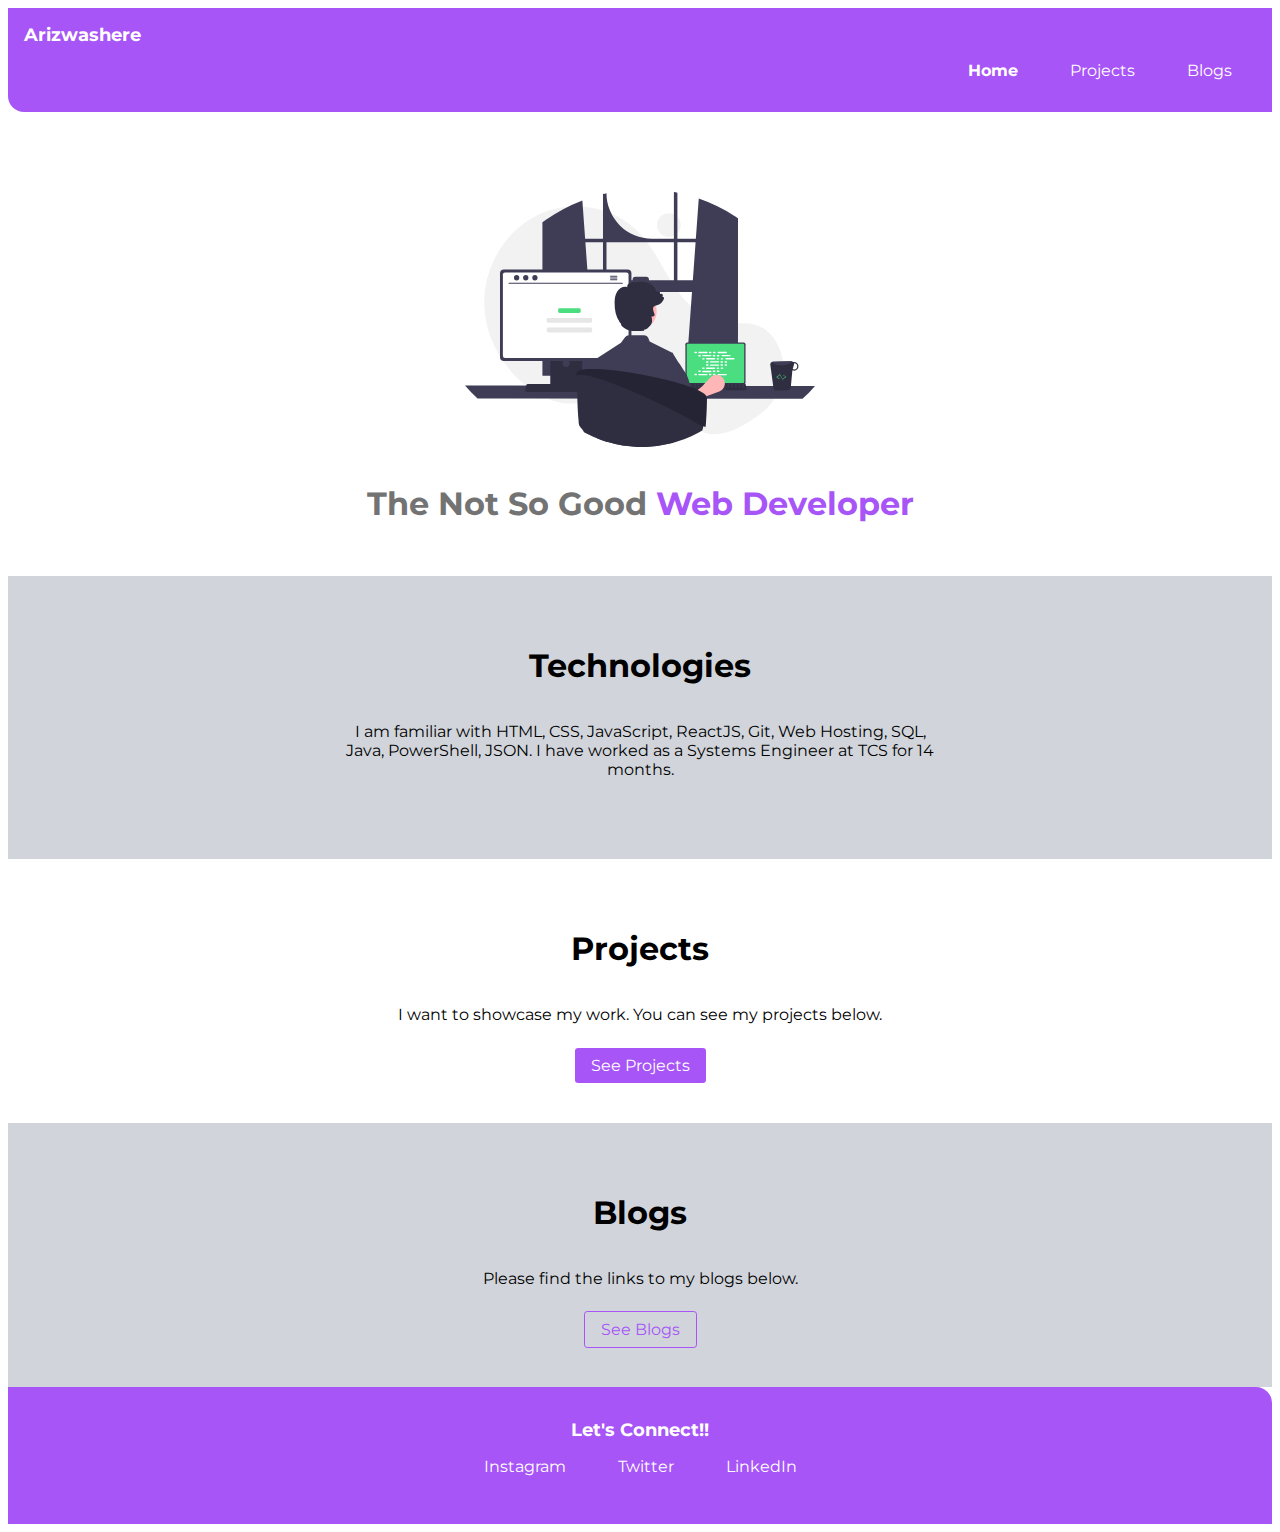
<file: index.html>
<!DOCTYPE html>
<html lang="en">
<head>
    <meta charset="UTF-8">
    <meta http-equiv="X-UA-Compatible" content="IE=edge">
    <meta name="viewport" content="width=device-width, initial-scale=1.0">
    <title>Home | Ariz</title>
    <link href="styles.css" rel="stylesheet" />
</head>
<body>
    <nav class="navigation container">
        <div class="nav-brand">Arizwashere</div>
        <ul class="non-bullet nav-pills">
            <li class="list-item-inline">
                <a class="link link-active" href="/">Home</a>
            </li>
            <li class="list-item-inline">
                <a class="link" href="/projects.html">Projects</a>
            </li>
            <li class="list-item-inline">
                <a class="link" href="/blogs.html">Blogs</a>
            </li>
        </ul>
    </nav>

    <header class="hero">
        <img class="hero-img" src="/images/hero-image.svg">
        <h1 class="hero-heading">The Not So Good <span class="inverted-heading">Web Developer</span></h1>
    </header>

    <section class="section ow">
        <div class="container container-center">
            <h1>Technologies</h1>
            <p>I am familiar with HTML, CSS, JavaScript, ReactJS, Git, Web Hosting, SQL, Java, PowerShell, JSON. I have worked as a Systems Engineer at TCS for 14 months. </p>
        </div>
    </section>

    <section class="section">
        <div class="container container-center">
            <h1>Projects</h1>
            <p>I want to showcase my work. You can see my projects below.</p>
            <a class="link primary-link" href="/projects.html">See Projects</a>
        </div>
    </section>

    <section class="section ow">
        <div class="container container-center">
            <h1>Blogs</h1>
            <p>Please find the links to my blogs below.</p>
            <a class="link secondary-link" href="/blogs.html">See Blogs</a>
        </div>
    </section>

    <footer class="footer">
        <div class="footer-header">Let's Connect!!</div>
        <ul class="social-links non-bullet">
            <li class="list-item-inline">
                <a class="link" href="/">Instagram</a>
            </li>
            <li class="list-item-inline">
                <a class="link" href="/">Twitter</a>
            </li>
            <li class="list-item-inline">
                <a class="link" href="/">LinkedIn</a>
            </li>
        </ul>
    </footer>

</body>
</html>
</file>
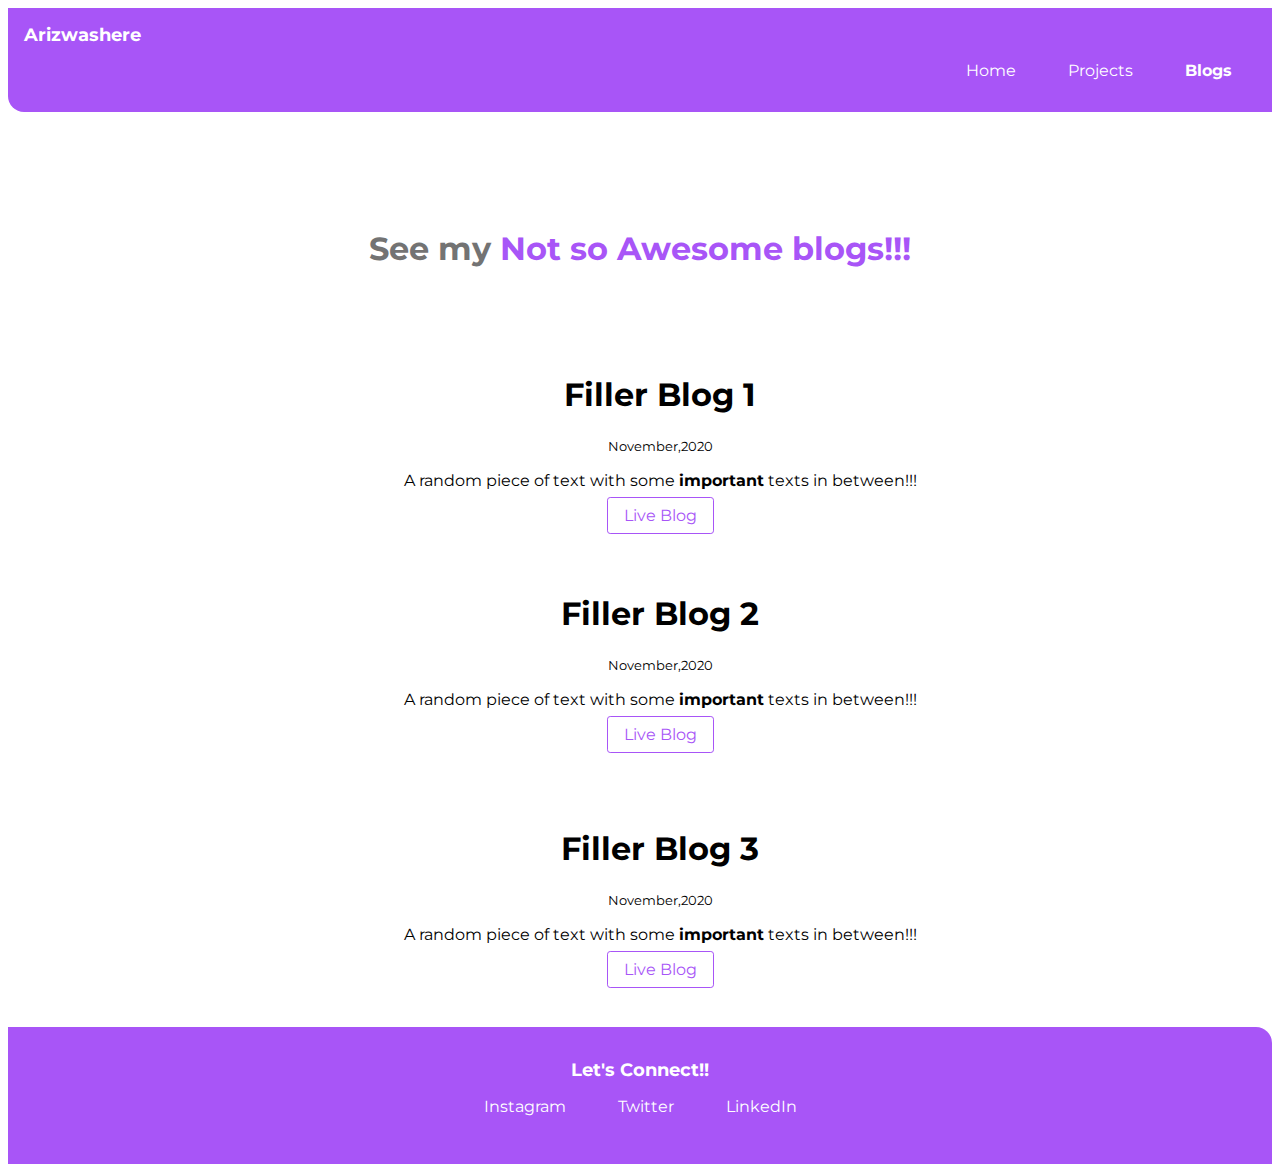
<file: blogs.html>
<!DOCTYPE html>
<html lang="en">
<head>
    <meta charset="UTF-8">
    <meta http-equiv="X-UA-Compatible" content="IE=edge">
    <meta name="viewport" content="width=device-width, initial-scale=1.0">
    <title>Blogs</title>
    <link href="styles.css" rel="stylesheet" />
</head>
<body>
    <nav class="navigation container">
        <div class="nav-brand">Arizwashere</div>
        <ul class="non-bullet nav-pills">
            <li class="list-item-inline">
                <a class="link" href="/">Home</a>
            </li>
            <li class="list-item-inline">
                <a class="link" href="/projects.html">Projects</a>
            </li>
            <li class="list-item-inline">
                <a class="link link-active" href="/blogs.html">Blogs</a>
            </li>
        </ul>
    </nav>

    <header class="hero">
        <h1 class="hero-heading">See my <span class="inverted-heading">Not so Awesome blogs!!!</span></h1>
    </header>

    <ul class="non-bullet">
        <div class="container container-center">
        <li>
            <h1>Filler Blog 1</h1>
            <small>November,2020</small>
            <p>A random piece of text with some <strong>important</strong> texts in between!!!</p>
            <a class="link secondary-link" href="/">Live Blog</a>
        </li>
        </div>
        
        <div class="container container-center padding">
            <li>
                <h1>Filler Blog 2</h1>
                <small>November,2020</small>
                <p>A random piece of text with some <strong>important</strong> texts in between!!!</p>
                <a class="link secondary-link" href="/">Live Blog</a>
            </li>
        </div>

        <div class="container container-center padding">
             <li>
                <h1>Filler Blog 3</h1>
                <small>November,2020</small>
                <p>A random piece of text with some <strong>important</strong> texts in between!!!</p>
                <a class="link secondary-link" href="/">Live Blog</a>                
            </li>
        </div>
    </ul>

    <footer class="footer">
        <div class="footer-header">Let's Connect!!</div>
        <ul class="social-links non-bullet">
            <li class="list-item-inline">
                <a class="link" href="/">Instagram</a>
            </li>
            <li class="list-item-inline">
                <a class="link" href="/">Twitter</a>
            </li>
            <li class="list-item-inline">
                <a class="link" href="/">LinkedIn</a>
            </li>
        </ul>
    </footer>


    
</body>
</html>
</file>
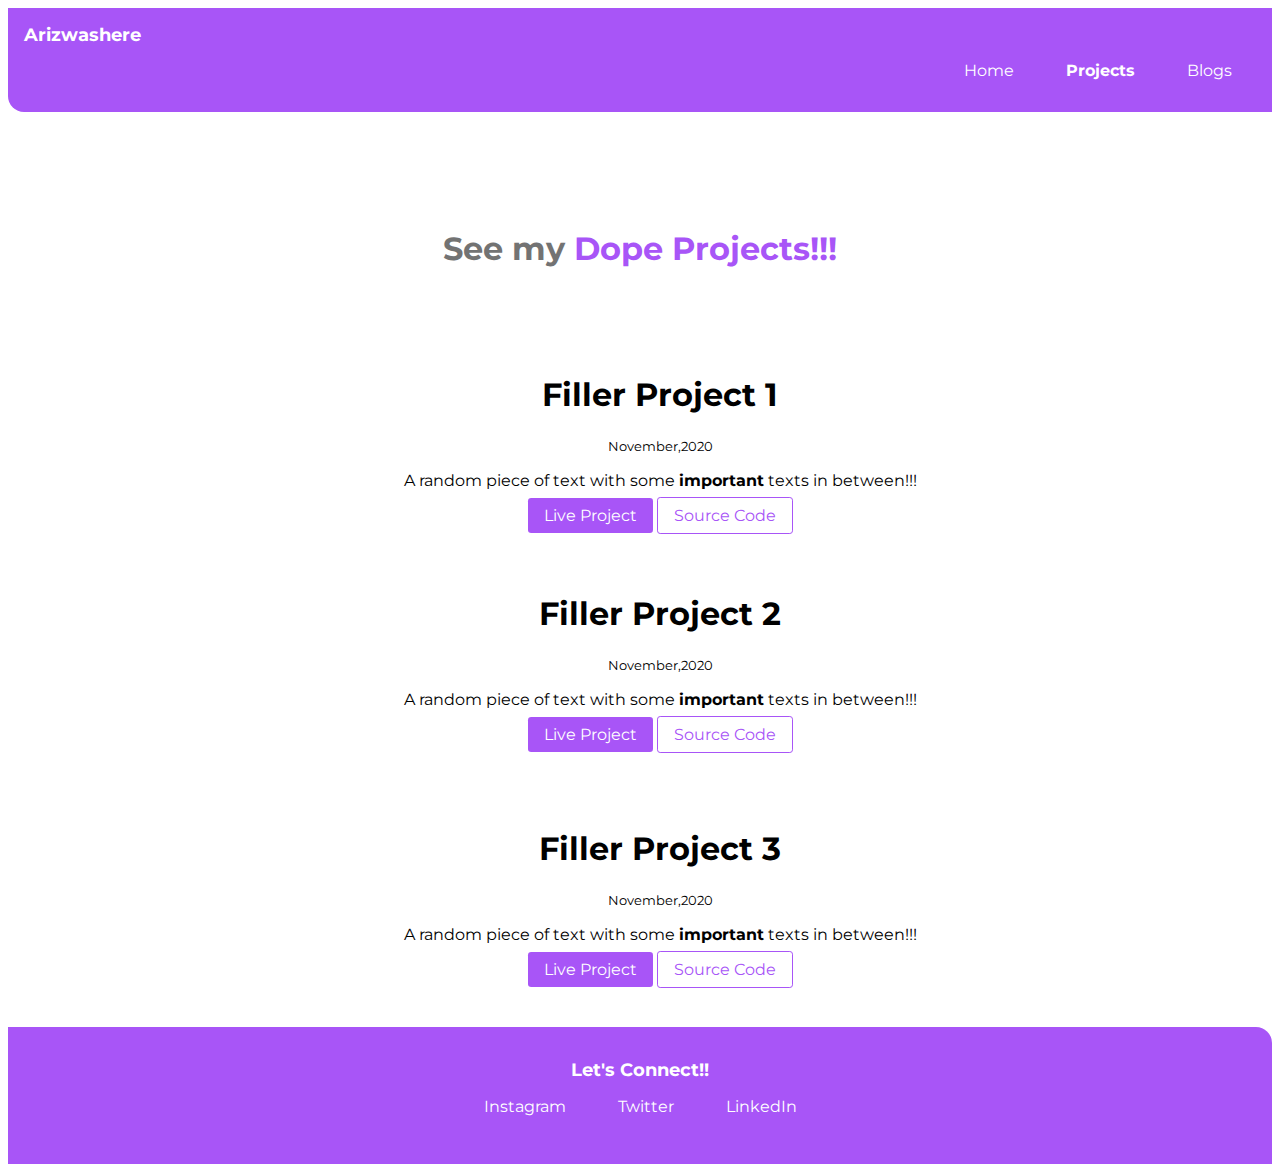
<file: projects.html>
<!DOCTYPE html>
<html lang="en">
<head>
    <meta charset="UTF-8">
    <meta http-equiv="X-UA-Compatible" content="IE=edge">
    <meta name="viewport" content="width=device-width, initial-scale=1.0">
    <title>Projects</title>
    <link href="styles.css" rel="stylesheet" />
</head>
<body>
    <nav class="navigation container">
        <div class="nav-brand">Arizwashere</div>
        <ul class="non-bullet nav-pills">
            <li class="list-item-inline">
                <a class="link" href="/">Home</a>
            </li>
            <li class="list-item-inline">
                <a class="link link-active" href="/projects.html">Projects</a>
            </li>
            <li class="list-item-inline">
                <a class="link" href="/blogs.html">Blogs</a>
            </li>
        </ul>
    </nav>

    <header class="hero">
        <h1 class="hero-heading">See my <span class="inverted-heading">Dope Projects!!!</span></h1>
    </header>

    <ul class="non-bullet">
        <div class="container container-center">
        <li>
            <h1>Filler Project 1</h1>
            <small>November,2020</small>
            <p>A random piece of text with some <strong>important</strong> texts in between!!!</p>
            <a class="link primary-link" href="/">Live Project</a>
            <a class="link secondary-link" href="/">Source Code</a>
        </li>
        </div>
        
        <div class="container container-center padding">
            <li>
                <h1>Filler Project 2</h1>
                <small>November,2020</small>
                <p>A random piece of text with some <strong>important</strong> texts in between!!!</p>
                <a class="link primary-link" href="/">Live Project</a>
                <a class="link secondary-link" href="/">Source Code</a>
            </li>
        </div>

        <div class="container container-center padding">
             <li>
                <h1>Filler Project 3</h1>
                <small>November,2020</small>
                <p>A random piece of text with some <strong>important</strong> texts in between!!!</p>
                <a class="link primary-link" href="/">Live Project</a>
                <a class="link secondary-link" href="/">Source Code</a>                
            </li>
        </div>
    </ul>

    <footer class="footer">
        <div class="footer-header">Let's Connect!!</div>
        <ul class="social-links non-bullet">
            <li class="list-item-inline">
                <a class="link" href="/">Instagram</a>
            </li>
            <li class="list-item-inline">
                <a class="link" href="/">Twitter</a>
            </li>
            <li class="list-item-inline">
                <a class="link" href="/">LinkedIn</a>
            </li>
        </ul>
    </footer>


</body>
</html>
</file>
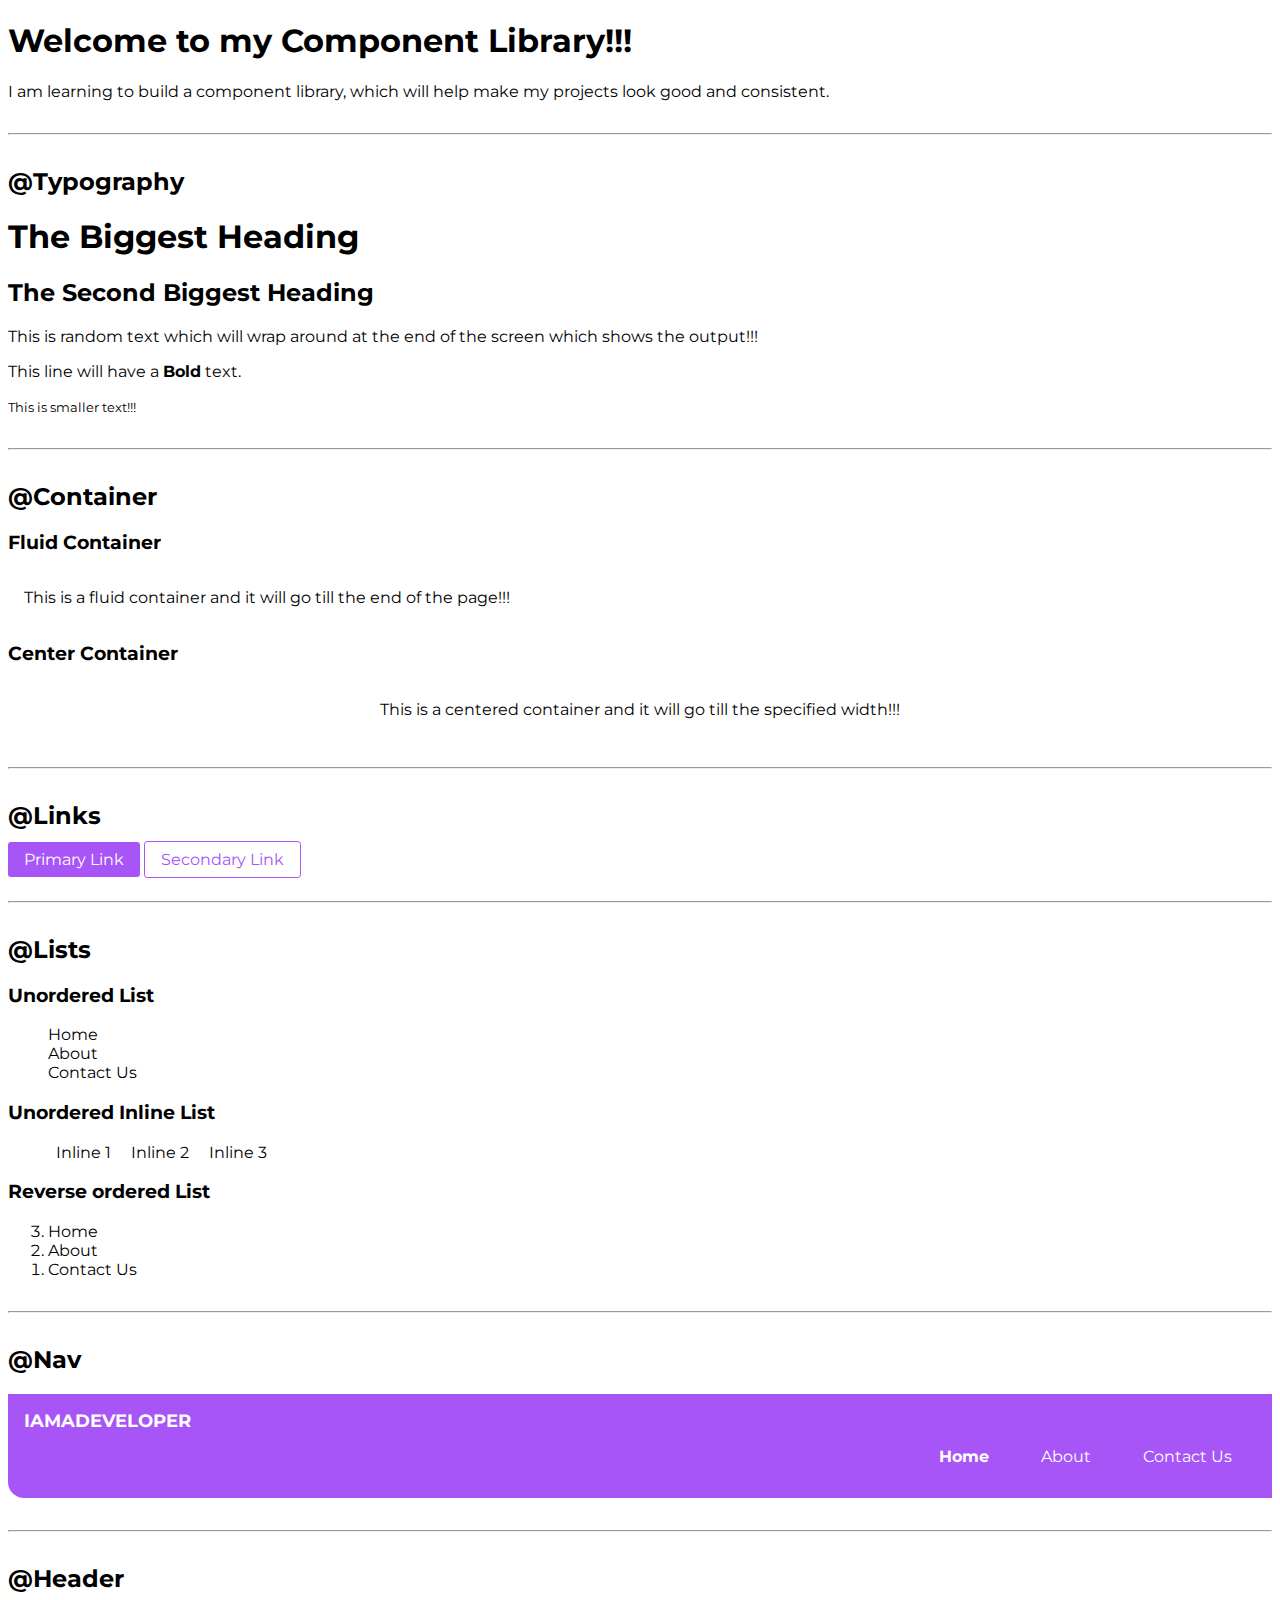
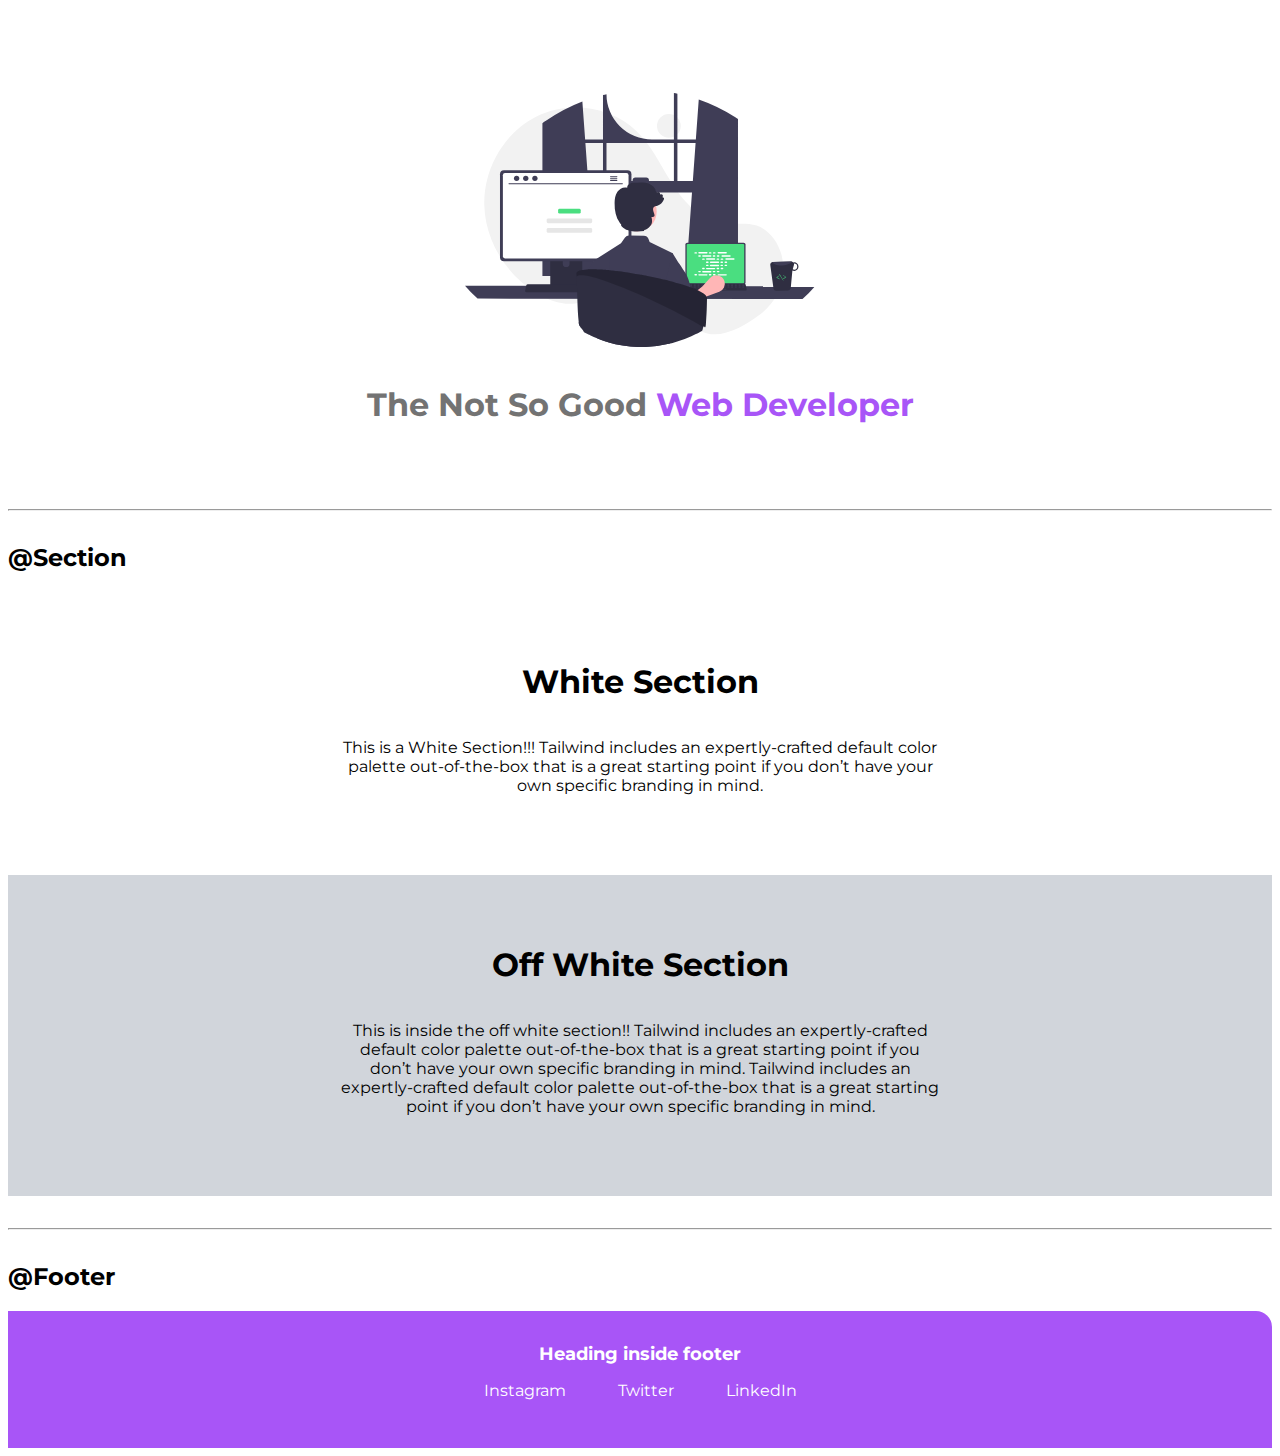
<file: lib/components.html>
<!DOCTYPE html>
<html lang="en">
<head>
    <meta charset="UTF-8">
    <meta http-equiv="X-UA-Compatible" content="IE=edge">
    <meta name="viewport" content="width=device-width, initial-scale=1.0">
    <title>Component Library</title>
    <link href="/styles.css" rel="stylesheet" />
</head>
<body>
    <h1>Welcome to my Component Library!!!</h1>
    <p> I am learning to build a component library, which will help make my projects look good and
        consistent.</p>
    <hr>
    <h2>@Typography</h2>
    <h1>The Biggest Heading</h1>
    <h2>The Second Biggest Heading</h2>
    <p>This is random text which will wrap around at the end of the screen which shows the output!!!</p>
    <p>This line will have a <strong>Bold</strong> text.</p>
    <small>This is smaller text!!!</small>
    <hr>
    <h2>@Container</h2>
    
    <h3>Fluid Container</h3>
    <div class="container">This is a fluid container and it will go till the end of the page!!!</div>

    <h3>Center Container</h3>
    <div class="container container-center">This is a centered container and it will go till the specified width!!!</div>
    <hr>
    <h2>@Links</h2>
    <a class="link primary-link" href="/">Primary Link</a>
    <a class="link secondary-link" href="/">Secondary Link</a>
    
    <hr>
    <h2>@Lists</h2>

    <h3>Unordered List</h3>

    <ul class="non-bullet">
        <li>Home</li>
        <li>About</li>
        <li>Contact Us</li>
    </ul>

    <h3>Unordered Inline List</h3>

    <ul class="non-bullet">
        <li class="list-item-inline">Inline 1</li>
        <li class="list-item-inline">Inline 2</li>
        <li class="list-item-inline">Inline 3</li>
    </ul>

    <h3>Reverse ordered List</h3>

    <ol reversed>
        <li>Home</li>
        <li>About</li>
        <li>Contact Us</li>
    </ol>

    <hr>
    <h2>@Nav</h2>

    <nav class="navigation container">
        <div class="nav-brand">IAMADEVELOPER</div>
        <ul class="non-bullet nav-pills">
            <li class="list-item-inline">
                <a class="link link-active" href="/">Home</a>
            </li>
            <li class="list-item-inline">
                <a class="link" href="/">About</a>
            </li>
            <li class="list-item-inline">
                <a class="link" href="/">Contact Us</a>
            </li>
        </ul>
    </nav>
    <hr>

    <h2>@Header</h2>

    <header class="hero">
        <img class="hero-img" src="/images/hero-image.svg">
        <h1 class="hero-heading">The Not So Good <span class="inverted-heading">Web Developer</span></h1>
    </header>
    <hr>

    <h2>@Section</h2>
    <section class="section">
        <div class="container container-center">
            <h1>White Section</h1>
            <p>This is a White Section!!! Tailwind includes an expertly-crafted default color palette out-of-the-box that is a great starting point if you don’t have your own specific branding in mind.</p>
        </div>
    </section>

    <section class="section ow">
        <div class="container container-center">
            <h1>Off White Section</h1>
            <p>This is inside the off white section!! Tailwind includes an expertly-crafted default color palette out-of-the-box that is a great starting point if you don’t have your own specific branding in mind. Tailwind includes an expertly-crafted default color palette out-of-the-box that is a great starting point if you don’t have your own specific branding in mind.</p>
        </div>
    </section>
    <hr>

    <h2>@Footer</h2>
    <footer class="footer">
        <div class="footer-header">Heading inside footer</div>
        <ul class="social-links non-bullet">
            <li class="list-item-inline">
                <a class="link" href="/">Instagram</a>
            </li>
            <li class="list-item-inline">
                <a class="link" href="/">Twitter</a>
            </li>
            <li class="list-item-inline">
                <a class="link" href="/">LinkedIn</a>
            </li>
        </ul>
    </footer>
    

</body>
</html>
</file>
<file: styles.css>
@import url('https://fonts.googleapis.com/css2?family=Montserrat:ital,wght@1,400;1,500&display=swap');

:root {
    --primary-color:#a855f7;
    --dark-grey:#737373;
    --off-white:#d1d5db;
}

body{
    font-family: 'Montserrat', sans-serif;
}

hr{
    margin: 2rem 0rem;
}


.container{
    padding: 1rem 1rem;
}

.container-center{
    max-width: 600px;
    margin: auto;
    text-align: center;
}

.padding{
    padding: 2rem 0rem;
}

.link{
    text-decoration: none;
    padding: 0.5rem 1rem;
}

.primary-link{
    background-color: var(--primary-color);
    border-radius: 0.2rem;
    color: white;
}

.secondary-link{
    color: var(--primary-color);
    border-radius: 0.2rem;
    border: 1px solid var(--primary-color);
}

.non-bullet{
    list-style: none;
}

.list-item-inline{
    display: inline;
    padding: 0rem 0.5rem;
}

.navigation{
    background-color: var(--primary-color);
    color: white;
    padding: 1rem;
    border-bottom-left-radius: 1rem;
}

.navigation .nav-brand{
    font-weight: bold;
    font-size: 1.1rem;
}

.navigation .link{
    color: white;
}

.navigation .nav-pills{
    text-align: right;
}

.navigation .link-active{
    font-weight: bold;
}

.hero{
    padding: 2rem;
    padding-top: 5rem;
}

.hero .hero-img{
    max-width: 350px;
    display: block;
    margin: auto;
}

.hero .hero-heading{
    color: var(--dark-grey);
    padding-top: 1rem;
    text-align: center;
}

.hero .hero-heading .inverted-heading{
    color: var(--primary-color);
}

.section{
    padding: 2rem;
}

.section h1{
    text-align: center;
}

.section p{
    padding: 1rem 0rem;
}

.ow{
    background-color: var(--off-white);
}

.footer{
    background-color: var(--primary-color);
    padding: 2rem 1rem;
    text-align: center;
    color: white;
    border-top-right-radius: 1rem;
}

.footer .link{
    color: white;
}

.footer .footer-header{
    font-weight: bold;
    font-size: large;
}

.footer ul{
  padding-inline-start: 0px;
}
</file>
